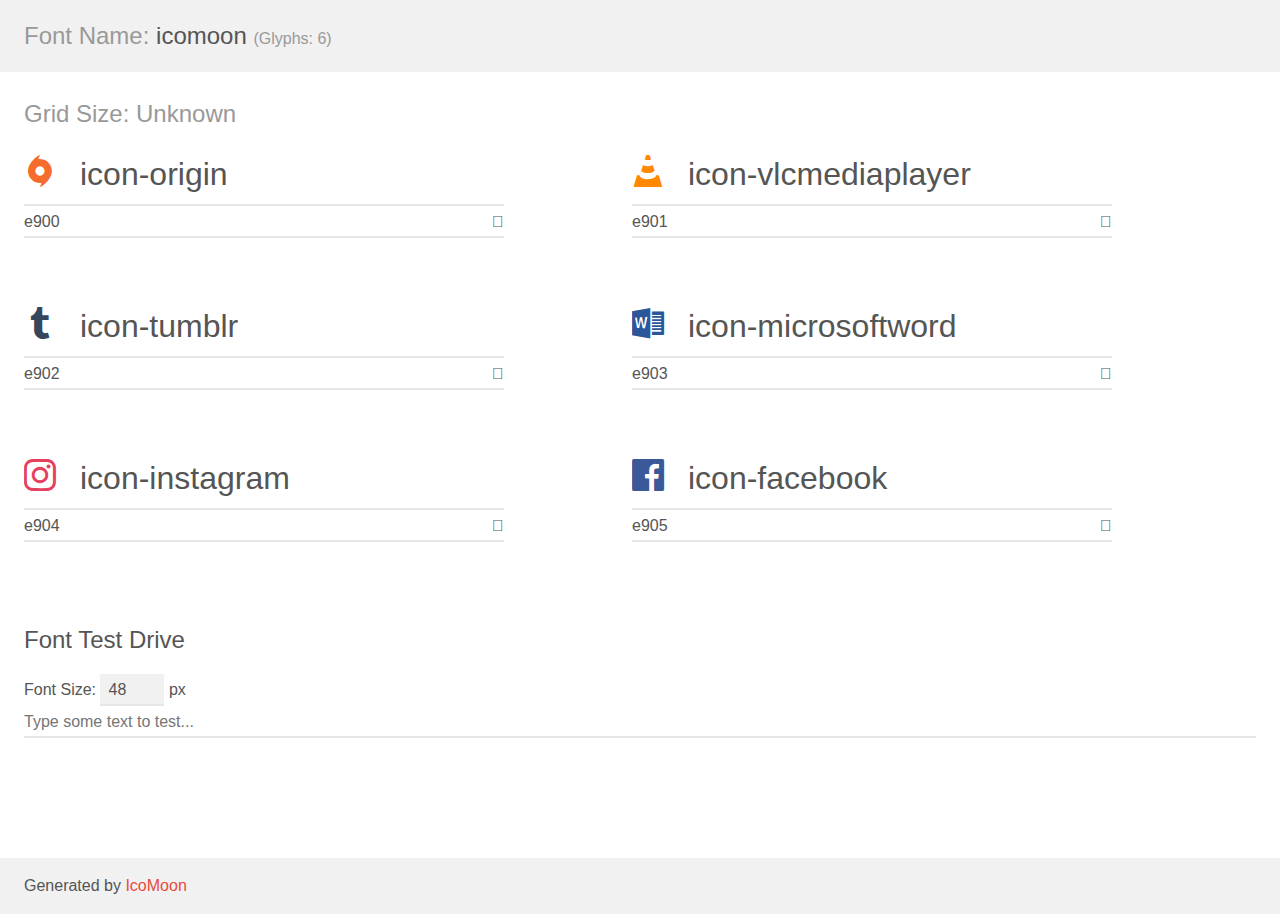
<file: ifonts/demo.html>
<!doctype html>
<html>
<head>
    <meta charset="utf-8">
    <title>IcoMoon Demo</title>
    <meta name="description" content="An Icon Font Generated By IcoMoon.io">
    <meta name="viewport" content="width=device-width, initial-scale=1">
    <link rel="stylesheet" href="demo-files/demo.css">
    <link rel="stylesheet" href="style.css"></head>
<body>
    <div class="bgc1 clearfix">
        <h1 class="mhmm mvm"><span class="fgc1">Font Name:</span> icomoon <small class="fgc1">(Glyphs:&nbsp;6)</small></h1>
    </div>
    <div class="clearfix mhl ptl">
        <h1 class="mvm mtn fgc1">Grid Size: Unknown</h1>
        <div class="glyph fs1">
            <div class="clearfix bshadow0 pbs">
                <span class="icon-origin">
                
                </span>
                <span class="mls"> icon-origin</span>
            </div>
            <fieldset class="fs0 size1of1 clearfix hidden-false">
                <input type="text" readonly value="e900" class="unit size1of2" />
                <input type="text" maxlength="1" readonly value="&#xe900;" class="unitRight size1of2 talign-right" />
            </fieldset>
            <div class="fs0 bshadow0 clearfix hidden-true">
                <span class="unit pvs fgc1">liga: </span>
                <input type="text" readonly value="" class="liga unitRight" />
            </div>
        </div>
        <div class="glyph fs1">
            <div class="clearfix bshadow0 pbs">
                <span class="icon-vlcmediaplayer">
                
                </span>
                <span class="mls"> icon-vlcmediaplayer</span>
            </div>
            <fieldset class="fs0 size1of1 clearfix hidden-false">
                <input type="text" readonly value="e901" class="unit size1of2" />
                <input type="text" maxlength="1" readonly value="&#xe901;" class="unitRight size1of2 talign-right" />
            </fieldset>
            <div class="fs0 bshadow0 clearfix hidden-true">
                <span class="unit pvs fgc1">liga: </span>
                <input type="text" readonly value="" class="liga unitRight" />
            </div>
        </div>
        <div class="glyph fs1">
            <div class="clearfix bshadow0 pbs">
                <span class="icon-tumblr">
                
                </span>
                <span class="mls"> icon-tumblr</span>
            </div>
            <fieldset class="fs0 size1of1 clearfix hidden-false">
                <input type="text" readonly value="e902" class="unit size1of2" />
                <input type="text" maxlength="1" readonly value="&#xe902;" class="unitRight size1of2 talign-right" />
            </fieldset>
            <div class="fs0 bshadow0 clearfix hidden-true">
                <span class="unit pvs fgc1">liga: </span>
                <input type="text" readonly value="" class="liga unitRight" />
            </div>
        </div>
        <div class="glyph fs1">
            <div class="clearfix bshadow0 pbs">
                <span class="icon-microsoftword">
                
                </span>
                <span class="mls"> icon-microsoftword</span>
            </div>
            <fieldset class="fs0 size1of1 clearfix hidden-false">
                <input type="text" readonly value="e903" class="unit size1of2" />
                <input type="text" maxlength="1" readonly value="&#xe903;" class="unitRight size1of2 talign-right" />
            </fieldset>
            <div class="fs0 bshadow0 clearfix hidden-true">
                <span class="unit pvs fgc1">liga: </span>
                <input type="text" readonly value="" class="liga unitRight" />
            </div>
        </div>
        <div class="glyph fs1">
            <div class="clearfix bshadow0 pbs">
                <span class="icon-instagram">
                
                </span>
                <span class="mls"> icon-instagram</span>
            </div>
            <fieldset class="fs0 size1of1 clearfix hidden-false">
                <input type="text" readonly value="e904" class="unit size1of2" />
                <input type="text" maxlength="1" readonly value="&#xe904;" class="unitRight size1of2 talign-right" />
            </fieldset>
            <div class="fs0 bshadow0 clearfix hidden-true">
                <span class="unit pvs fgc1">liga: </span>
                <input type="text" readonly value="" class="liga unitRight" />
            </div>
        </div>
        <div class="glyph fs1">
            <div class="clearfix bshadow0 pbs">
                <span class="icon-facebook">
                
                </span>
                <span class="mls"> icon-facebook</span>
            </div>
            <fieldset class="fs0 size1of1 clearfix hidden-false">
                <input type="text" readonly value="e905" class="unit size1of2" />
                <input type="text" maxlength="1" readonly value="&#xe905;" class="unitRight size1of2 talign-right" />
            </fieldset>
            <div class="fs0 bshadow0 clearfix hidden-true">
                <span class="unit pvs fgc1">liga: </span>
                <input type="text" readonly value="" class="liga unitRight" />
            </div>
        </div>
    </div>

    <!--[if gt IE 8]><!-->
    <div class="mhl clearfix mbl">
        <h1>Font Test Drive</h1>
        <label>
            Font Size: <input id="fontSize" type="number" class="textbox0 mbm"
            min="8" value="48" />
            px
        </label>
        <input id="testText" type="text" class="phl size1of1 mvl"
        placeholder="Type some text to test..." value=""/>
        <div id="testDrive" class="icon-" style="font-family: icomoon">&nbsp;
        </div>
    </div>
    <!--<![endif]-->
    <div class="bgc1 clearfix">
        <p class="mhl">Generated by <a href="https://icomoon.io/app">IcoMoon</a></p>
    </div>

    <script src="demo-files/demo.js"></script>
</body>
</html>
</file>
<file: ifonts/demo-files/demo.css>
body {
  padding: 0;
  margin: 0;
  font-family: sans-serif;
  font-size: 1em;
  line-height: 1.5;
  color: #555;
  background: #fff;
}
h1 {
  font-size: 1.5em;
  font-weight: normal;
}
small {
  font-size: .66666667em;
}
a {
  color: #e74c3c;
  text-decoration: none;
}
a:hover, a:focus {
  box-shadow: 0 1px #e74c3c;
}
.bshadow0, input {
  box-shadow: inset 0 -2px #e7e7e7;
}
input:hover {
  box-shadow: inset 0 -2px #ccc;
}
input, fieldset {
  font-family: sans-serif;
  font-size: 1em;
  margin: 0;
  padding: 0;
  border: 0;
}
input {
  color: inherit;
  line-height: 1.5;
  height: 1.5em;
  padding: .25em 0;
}
input:focus {
  outline: none;
  box-shadow: inset 0 -2px #449fdb;
}
.glyph {
  font-size: 16px;
  width: 15em;
  padding-bottom: 1em;
  margin-right: 4em;
  margin-bottom: 1em;
  float: left;
  overflow: hidden;
}
.liga {
  width: 80%;
  width: calc(100% - 2.5em);
}
.talign-right {
  text-align: right;
}
.talign-center {
  text-align: center;
}
.bgc1 {
  background: #f1f1f1;
}
.fgc1 {
  color: #999;
}
.fgc0 {
  color: #000;
}
p {
  margin-top: 1em;
  margin-bottom: 1em;
}
.mvm {
  margin-top: .75em;
  margin-bottom: .75em;
}
.mtn {
  margin-top: 0;
}
.mtl, .mal {
  margin-top: 1.5em;
}
.mbl, .mal {
  margin-bottom: 1.5em;
}
.mal, .mhl {
  margin-left: 1.5em;
  margin-right: 1.5em;
}
.mhmm {
  margin-left: 1em;
  margin-right: 1em;
}
.mls {
  margin-left: .25em;
}
.ptl {
  padding-top: 1.5em;
}
.pbs, .pvs {
  padding-bottom: .25em;
}
.pvs, .pts {
  padding-top: .25em;
}
.unit {
  float: left;
}
.unitRight {
  float: right;
}
.size1of2 {
  width: 50%;
}
.size1of1 {
  width: 100%;
}
.clearfix:before, .clearfix:after {
  content: " ";
  display: table;
}
.clearfix:after {
  clear: both;
}
.hidden-true {
  display: none;
}
.textbox0 {
  width: 3em;
  background: #f1f1f1;
  padding: .25em .5em;
  line-height: 1.5;
  height: 1.5em;
}
#testDrive {
  display: block;
  padding-top: 24px;
  line-height: 1.5;
}
.fs0 {
  font-size: 16px;
}
.fs1 {
  font-size: 32px;
}
</file>
<file: ifonts/style.css>
@font-face {
  font-family: 'icomoon';
  src:  url('fonts/icomoon.eot?hltgit');
  src:  url('fonts/icomoon.eot?hltgit#iefix') format('embedded-opentype'),
    url('fonts/icomoon.ttf?hltgit') format('truetype'),
    url('fonts/icomoon.woff?hltgit') format('woff'),
    url('fonts/icomoon.svg?hltgit#icomoon') format('svg');
  font-weight: normal;
  font-style: normal;
}

[class^="icon-"], [class*=" icon-"] {
  /* use !important to prevent issues with browser extensions that change fonts */
  font-family: 'icomoon' !important;
  speak: none;
  font-style: normal;
  font-weight: normal;
  font-variant: normal;
  text-transform: none;
  line-height: 1;

  /* Better Font Rendering =========== */
  -webkit-font-smoothing: antialiased;
  -moz-osx-font-smoothing: grayscale;
}

.icon-origin:before {
  content: "\e900";
  color: #f56c2d;
}
.icon-vlcmediaplayer:before {
  content: "\e901";
  color: #f80;
}
.icon-tumblr:before {
  content: "\e902";
  color: #36465d;
}
.icon-microsoftword:before {
  content: "\e903";
  color: #2b579a;
}
.icon-instagram:before {
  content: "\e904";
  color: #e4405f;
}
.icon-facebook:before {
  content: "\e905";
  color: #3b5998;
}
</file>
